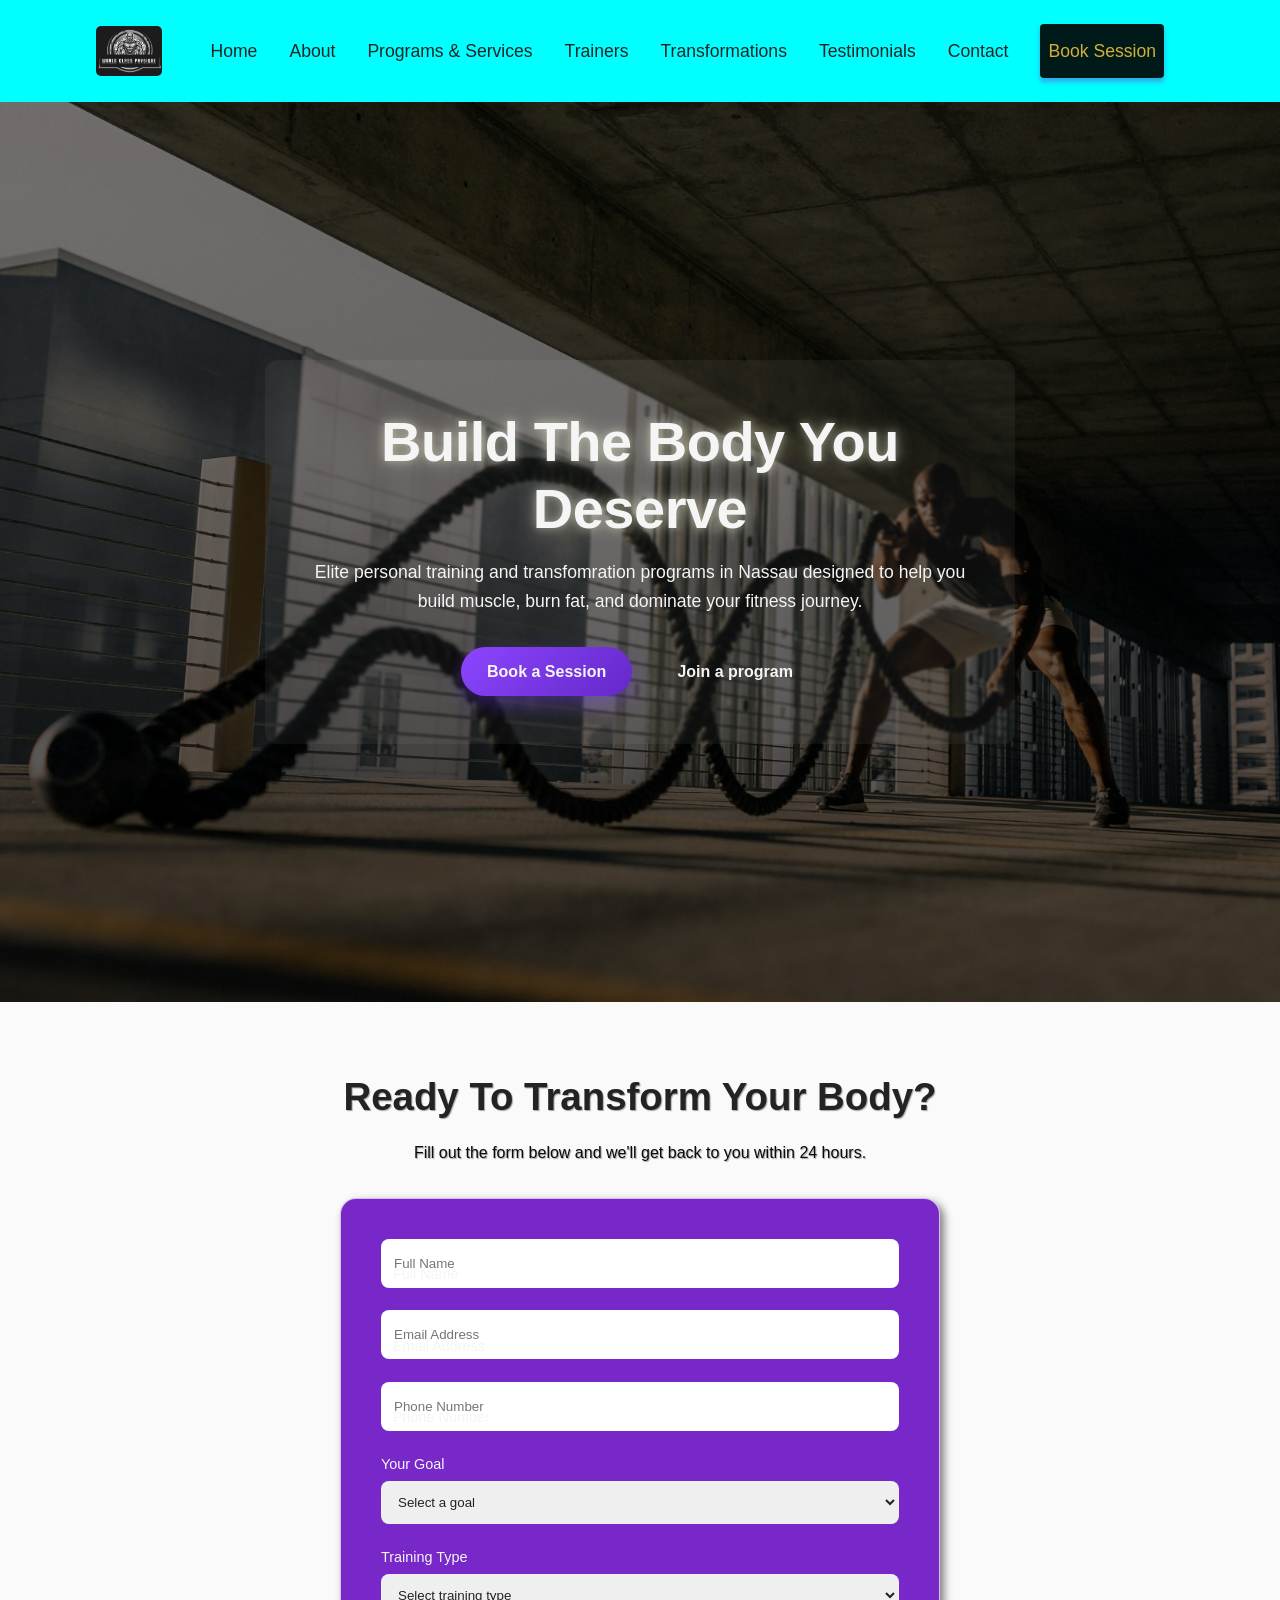
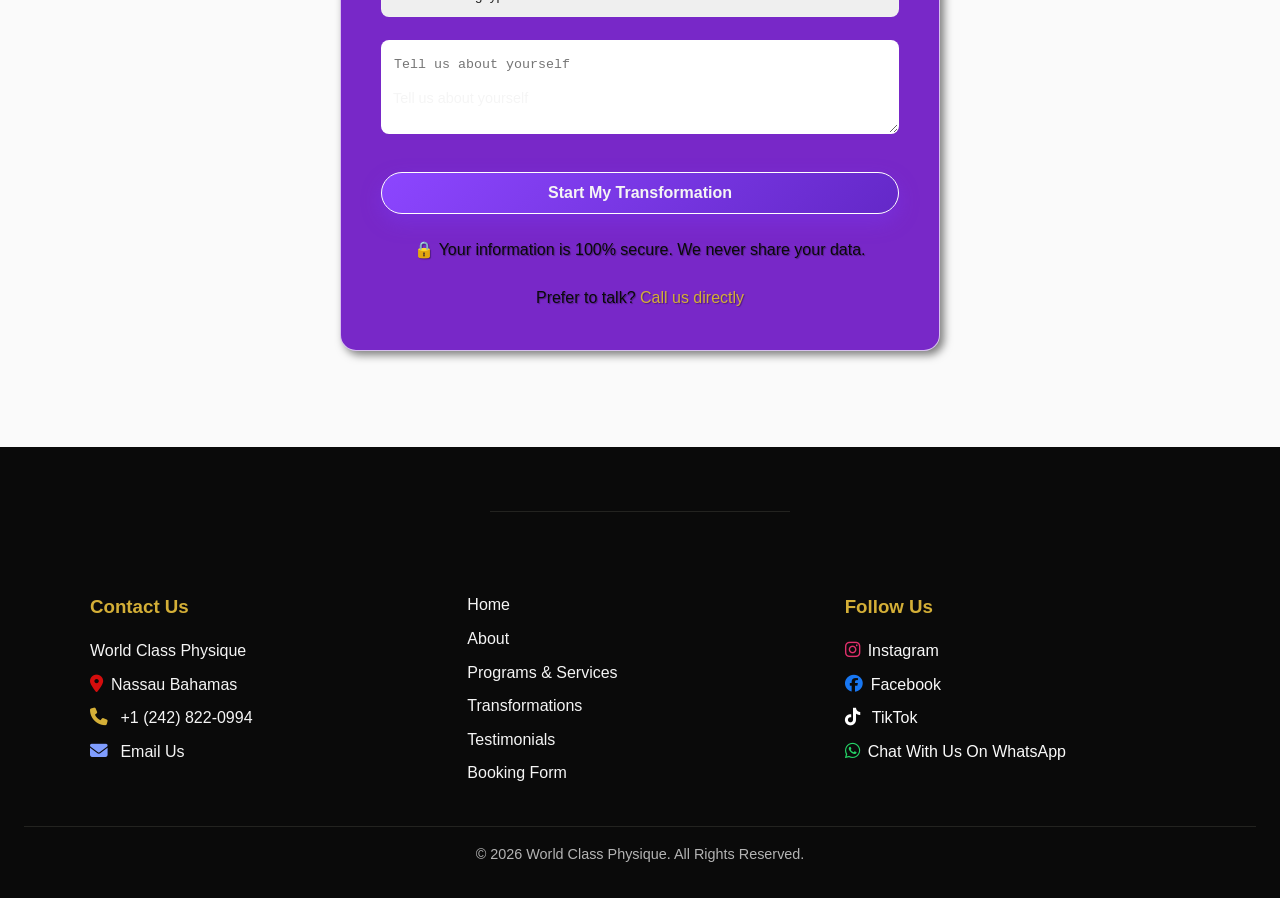
<file: html/contact.html>
<!DOCTYPE html>
<html lang="en">
<head>
  <meta charset="UTF-8" />
  <meta name="description"
    content="Elite personal training and corporate wellness programs in Nassau Bahamas. Build muscle, lose fat, and transform your physique." />
  <meta name="viewport" content="width=device-width, initial-scale=1.0" />
  <title>World Class Physique | Personal Training Nassau</title>
  <link rel="stylesheet" type="text/css" href="../css/style.css"/>
  <link rel="stylesheet" type="text/css" href="../css/contact.css" />
  <link rel="stylesheet" type="text/css" href="../css/root.css" />
  <link rel="icon" type="image/png" sizes="favicon-16x16" href="../images/favicon-16x16.png"/>
    <link rel="stylesheet" type="text/css" href="../css/icon.css"/>
  <link rel="stylesheet" href="https://cdnjs.cloudflare.com/ajax/libs/font-awesome/6.5.0/css/all.min.css">
</head>

<body>
  <header class="header">

    <!-- nav warpper -->

    <div class="nav-wrapper">
      <!-- nav bar -->
      <nav class="navbar">

        <!-- logo -->

        <div class="logo">
          <a href="../index.html">
           <img src="../images/Franks-Logo.png" alt="World Class Physique logo"/> 
          </a> 
        </div>

        <div class="mobile-title">
          <p>World Class Physique</p>
        </div>

        <!-- mobile toggle menu -->
        <button class="menu-toggle" aria-label="Toggle Menu">

          <!-- creates lines for our mobile menu -->

          <span></span>
          <span></span>
          <span></span>
        </button>

        <ul class="nav-links">

          <!-- nav menu -->

          <li><a href="../index.html#home">Home</a></li>
          <li><a href="../index.html#about">About</a></li>
          <li><a href="../index.html#programs-services">Programs & Services</a></li>
          <li><a href="../html/meet-your-trainer.html#trainers">Trainers</a></li>
          <li><a href="../index.html#transformations">Transformations</a></li>
          <li><a href="../index.html#testimonials">Testimonials</a></li>
          <li><a href="../index.html#contact">Contact</a></li>

          <li>
            <a class="cta-btn" href="#booking">Book Session</a>
          </li>
        </ul>
      </nav>
      <div class="nav-overlay"></div>
    </div>
  </header>
  <main>
    <section id="home" class="hero">

      <!-- hero image -->
      <div class="hero-overlay"></div>

      <!-- hero content -->
      <div class="hero-content">

        <h1>Build The Body You Deserve</h1>

        <p>Elite personal training and transfomration programs in Nassau designed to help you build muscle, burn fat,
          and dominate your fitness journey.</p>

        <!-- CTA Buttons -->

        <div class="hero-buttons">

          <a href="#booking" class="btn btn-primary">Book a Session</a>

          <a href="../index.html#programs-services" class="btn btn-secondary">Join a program</a>
        </div>
      </div>
    </section>

    <section id="booking" class="book-now">

      <div class="book-now-container">

        <h2>Ready To Transform Your Body?</h2>

        <p>
          Fill out the form below and we'll get back to you within 24 hours.
        </p>

        <form class="booking-form" action="https://formspree.io/f/xlgarzzg" method="POST">

  <input type="hidden" name="_subject" value="New Booking - World Class Physique">
  <!--<input type="hidden" name="_redirect" value="/thank-you.html"> -->

  <div class="form-group floating">
    <input type="text" id="name" name="name" required autocomplete="name" placeholder="Full Name"/>
    <label for="name">Full Name</label>
  </div>

  <div class="form-group floating">
    <input type="email" id="email" name="email" required autocomplete="email" placeholder="Email Address"/>
    <label for="email">Email Address</label>
  </div>

  <div class="form-group floating">
    <input type="tel" id="phone" name="phone" autocomplete="tel" placeholder="Phone Number"/>
    <label for="phone">Phone Number</label>
  </div>

  <div class="form-group">
    <label for="goal">Your Goal</label>
    <select id="goal" name="goal">
      <option value="">Select a goal</option>
      <option value="fat-loss">Fat Loss</option>
      <option value="muscle-gain">Muscle Gain</option>
      <option value="strength">Strength Training</option>
      <option value="general">General Fitness</option>
    </select>
  </div>

  <div class="form-group">
    <label for="training">Training Type</label>
    <select id="training" name="training">
      <option value="">Select training type</option>
      <option value="1on1">1-on-1 Personal Training</option>
      <option value="group">Group Training</option>
      <option value="online">Online Coaching</option>
    </select>
  </div>

  <div class="form-group floating">
    <textarea id="message" name="message" rows="4" placeholder="Tell us about yourself"></textarea>
    <label for="message">Tell us about yourself</label>
  </div>

  <button type="submit" class="btn btn-primary">
    Start My Transformation
  </button>

  <p class="form-trust">
    🔒 Your information is 100% secure. We never share your data.
  </p>

  <p class="alt-contact">
    Prefer to talk? <a href="tel:12428220994">Call us directly</a>
  </p>
</form>
      </div>
    </section>
  </main>

  <footer class="footer">

    <div class="footer-top"></div>

    <div class="footer-container">

      <!-- contact Info -->

      <div class="footer-column">

        <h3>Contact Us</h3>

        <p>World Class Physique</p>

        <p class="nassau"><i class="fa-solid fa-location-dot"></i>Nassau Bahamas</p>

         <p>
          <a href="tel:12428220994">
            <i class="fa-solid fa-phone"></i> +1 (242) 822-0994
          </a>
        </p>

        <p>
          <a href="mailto:classicphysique.frank.rowena@gmail.com?subject=Personal%20Training%20Inquiry&body=Hi%20Frank,%0A%0AI'm%20interested%20in%20starting%20a%20training%20program.%20Can%20you%20share%20details%20on%20pricing%20and%20availability?%0A%0AThanks!">
          <i class="fa-solid fa-envelope"></i>
            Email Us
          </a>
        </p>
      </div>
      <!-- quick links -->

      <div class="footer-column">

        <ul class="footer-links">
          <li><a href="../index.html#home">Home</a></li>
          <li><a href="../index.html#about">About</a></li>
          <li><a href="../index.html#programs-services">Programs & Services</a></li>
          <li><a href="../index.html#transformations">Transformations</a></li>
          <li><a href="../index.html#testimonials">Testimonials</a></li>
          <li><a href="#booking">Booking Form</a></li>
        </ul>
      </div>

      <!-- social media -->

      <div class="footer-column">

        <h3>Follow Us</h3>

       <ul class="social-links">
          <li class="insta">
            <a href="https://www.instagram.com/worldclassphysique_/" target="_blank">
            <i class="fa-brands fa-instagram"></i>Instagram
            </a>
          </li>

          <li class="fbook">
              <a href="https://www.facebook.com/share/1AwHvYga9V/?mibextid=wwXIfr" target="_blank">
                <i class="fa-brands fa-facebook"></i>Facebook
              </a>
          </li>

          <li class="tik">
            <a href="https://www.tiktok.com/@worldclass380" target="_blank">
              <i class="fa-brands fa-tiktok"></i>
            TikTok</a>
          </li>

          <li class="whatsapp">
            <a href="https://wa.me/12428220994" target="_blank">
              <i class="fa-brands fa-whatsapp"></i>Chat With Us On WhatsApp
            </a>
          </li>
        </ul>
      </div>
    </div>

    <!-- Footer bottom -->

    <div class="footer-bottom">
      <p>© 2026 World Class Physique. All Rights Reserved.</p>
    </div>
  </footer>
  <script src="../js/script.js"></script>
  <script src="../js/form.js"></script>
</body>
</html>
</file>
<file: css/style.css>
* {
  box-sizing: border-box;
  margin: 0px;
  padding: 0px;
}

html {
  scroll-behavior: smooth;
}


/* base styling */

body {
  font-family: 'Roboto', sans-serif;
  line-height: 1.6;
  color: var(--text-primary);
  background-color: var(--bg-light);
  /* height: 100vh; */
}

/* body.menu-open { */


/* images */

img {
  max-width: 100%;
  display: block;
}

/* links */

a {
  text-decoration: none;
  color: inherit;
}

/* lists */

ul {
  list-style: none;
}

/* section spacing*/

section {
  padding: 4rem 1.5rem;
}

.section-header {
  text-align: center;
  max-width: 700px;
  margin: 0 auto 3rem auto;
}

.section-header h2 {
  font-size: 2rem;
  margin-bottom: 1rem;
}

.section-header p {
  font-size: 1rem;
  color: rgb(90, 90, 90);
}

/* buttons */

.btn {
  display: inline-block;
  padding: 12px 26px;
  border-radius: 50px;
  font-weight: 600;
  font-size: 1rem;
  transition: all 0.3s ease;
  cursor: pointer;
}

/* primary button */

.btn-primary {
  background: linear-gradient(
    135deg,
    rgb(140, 70, 255),
    rgb(100, 40, 200)
  );
  color: whitesmoke;
  box-shadow: 0 8px 20px rgba(120, 60, 255, 0.35)
}

.btn-primary:hover {
  transform: translateY(-3px);
  box-shadow: 1px 1px 1px 1px rgba(255, 255, 225, 0.50);
}

.btn-primary:active {
  transform: translateY(0)
}

/* btn secondary */
.btn-secondary {
  color: whitesmoke;
  background: transparent;
}

.btn-secondary:hover {
  background: rgba(255, 255, 255, 0.12);
  color: rgba(255, 255, 225, 0.75);
  transform: translateY(-3px);
  border: 2px solid var(--purple);
  box-shadow: 1px 1px 1px 1px rgba(120, 60, 225, 0.40);
}

/* trainer btn */

.trainer-bio .trainers-btn {
  display: block;
  width: fit-content;
  margin: 1.2rem auto 0 auto;
}

/* for the containers */

.container {
  max-width: 1100px;
  margin: 0 auto;
  padding: 0 1.5rem;
}

/* navbar */

.header {
  width: 100%;
  background-color: whitesmoke;
  position: sticky;
  top: 0;
  z-index: 1000;
  transition: box-shadow 0.3s ease;
  /* background-color: var(--purple); */
  /* border-bottom: 1px solid var(--accent-color) */
  background-color: rgb(0, 255, 255);
}

.header.scrolled {
  box-shadow: 0 8px 20px rgba(0, 0, 0, 0.15);
}

.nav-wrapper {
  max-width: 1100px;
  margin: 0 auto;
  padding: 1rem;
}

.navbar {
  display: flex;
  justify-content: space-between;
  align-items: center;
}

/* logo */

.logo img {
  height: 40px;
  border-radius: 5px;
}

/* hamburger menu */

.menu-toggle {
  position: relative;
  z-index: 1002;
  background: none;
  border: none;
  cursor: pointer;
  display: flex;
  flex-direction: column;
  gap: 5px;
}

.menu-toggle span {
  display: block;
  width: 25px;
  height: 3px;
  background-color: var(--charcoal);
}

/* nav links */

.nav-links {
  display: flex;
  flex-direction: column;
  gap: 1.5rem;
  position: absolute; 
  top: 0;
  left: -100%;
  width: 260px;
  height: 100vh;
  padding: 5rem 2rem;
  transition: left 0.3s ease;
  z-index: 1001;
  /* background-color: var(--purple); */
  background-color: rgb(0, 255, 255);
  font-size: 1.1rem;
}

/* nav-links mobile js */

.nav-links.active {
  left: 0;
}

/* nav links hover */

.nav-links a {
  font-weight: 600;
  transition: color 0.3s ease;
  transition: all 0.2s ease;
  display: inline-block;
}

.nav-links a:hover {
  color: var(--black);
  transform: translateY(-2px);
}

.nav-links a:active {
  transform: translateX(-1px);
}

/* nav overlay */

.nav-overlay {
  position: fixed;
  top:0;
  left: 0;
  width: 100%;
  height: 100vh;
  background-color: rgba(0, 0, 0, 0.5);
  opacity: 0;
  visibility: hidden;
  transition: opacity 0.3s ease;
  z-index: 1000;
}

/* show overlay */

.nav-overlay.active {
  opacity: 1;
  visibility: visible;
}


/* hero section */

.hero {
  position: relative;
  min-height: 100vh;
  background-image: url('../images/karsten-winegeart-0Wra5YYVQJE-unsplash.webp');
  background-size: cover;
  background-repeat: no-repeat;
  background-position: center;
  display: flex;
  align-items: center;
  justify-content: center;
  text-align: center;
  color: whitesmoke;
}

/* hero overlay */
.hero-overlay {
  position: absolute;
  top: 0;
  left: 0;
  width: 100%;
  height: 100%;
  background: linear-gradient(
    rgba(0, 0, 0, 0.5),
    rgba(0, 0, 0, 0.7)
  );
  z-index: 1;
}

/* hero content */

.hero-content {
  position: relative;
  max-width: 700px;
  padding: 3rem;
  z-index: 2;
  background: rgba(255, 255, 255, 0.05);
  backdrop-filter: blur(1px);
  border-radius: 12px;
  
}

.hero h1 {
  font-size: 2.6rem;
  margin-bottom: 1rem;
  line-height: 1.2;
  letter-spacing: -0.5px;
  text-shadow: 
  0px 0px 8px rgba(255, 255, 225, 0.40),
  0px 0px 18px rgba(255, 255, 225, 0.30),
  0px 0px 30px rgba(255, 255, 225, 0.2);
  animation: textGlow 2.5s ease-in-out infinite alternate;
}

.mobile-title p {
  font-weight: 600;
  font-size: 1.5rem;
  color: var(--black);
  font-style: italic;
  display: block;
  text-shadow: 0px 0px 8px rgba(255, 255, 255, 0.4),
  1px 1px 18px rgba(255, 255, 255, 0.3),
  1px 1px 30px rgba(255, 255, 255, 0.2);
  animation: textGlows 2.5s ease-in-out infinite alternate;
}

@keyframes textGlow {
  from {
    text-shadow: 
    0px 0px 6px rgba(255, 255, 225, 0.35),
    0 0 12px rgba(255, 255, 225, 0.25);
  }

  to {
    text-shadow: 
    0 0 10px rgba(255, 255, 225, 0.45),
    0 0 20px rgba(255, 255, 225, 0.35);
  }
}

@keyframes textGlows {
  from {
    text-shadow: 
      0 0 5px rgba(16, 17, 16, 0.3),
      0 0 10px rgba(11, 11, 11, 0.2);
  }
  to {
    text-shadow: 
      0 0 10px rgba(11, 12, 12, 0.6),
      0 0 25px rgba(20, 21, 20, 0.4);
  }
}

.hero p {
  font-size: 1.1rem;
  margin-bottom: 2rem;
}

/* hero buttons */

.hero-buttons {
  display: flex;
  flex-direction: column;
  align-items: center;
  justify-content: center;
  gap: 1.2rem;
}

/* about */

.about {
  background: var(--bg-light);
  padding: 5rem 1.5rem;
}

.section-header {
  text-align: center;
  max-width: 700px;
  margin: 0 auto 3.5rem auto;
}

.section-header h2 {
  font-size: 2.2rem;
  margin-bottom: 1rem;
  color: var(--charcoal);
  position: relative;
}

.section-header h2::after {
  content: "";
  display: block;
  width: 90px;
  height: 3px;
  background: var(--accent-color);
  margin: 0.6rem auto 0;
  border-radius: 2px;
}

.section-header p {
  margin-bottom: 1rem;
  color: var(--text-primary);
  line-height: 1.6;
}


/* trainer grid */

.trainer-grid {
  display: grid;
  grid-template-columns: 1fr;
  align-items: center;
  justify-content: center;
  gap: 2rem;
  max-width: 1100px;
  margin: auto;
}

/* trainer cards */

.trainer-card {
  background: var(--bg-light);
  padding: 2rem;
  border-radius: 12px;
  box-shadow: 0 10px 30px rgba(0, 0, 0, 0.08);
  text-align: center;
  transition: transform 0.3s ease, box-shadow 0.3s ease;
  border: 1px solid rgba(68, 68, 68, 0.2);
}

.trainer-card img {
  /* text-align: center; */
  margin: 0 auto;
}

/* trainer hover */

.trainer-card:hover {
  transform: translateY(-2px);
  box-shadow: 0 1px 1px var(--accent-color);
  border: 1px solid var(--accent-color);
}

.trainer-image {
  margin-bottom: 1.2rem;
}

.trainer-image img {
  width: 190px;
  height: 220px;
  object-fit: cover;
  margin-bottom: 1rem;
  border-radius: 5px; 
  border: 2px solid var(--accent-color);
}

/* trainer name */

.trainer-card h3 {
  font-size: 1.3rem;
  color: var(--charcoal);
  margin-bottom: 0.25rem;
  text-shadow: 0px 1px 1px rgba(0, 0, 0, 0.7);
}

/* trainer role */

.trainer-role {
  color: var(--purple);
  font-weight: 600;
  margin-bottom: 0.75rem;
  text-shadow: 
  0px 0px 2px rgba(120, 40, 200, 0.60),
  0px 0px 4px rgba(120, 40, 200, 0.30);
  transition: text-shadow 0.3s ease;
}

.trainer-card:hover .trainer-role{

text-shadow:
0 0 6px rgba(120,40,200,0.6),
0 0 16px rgba(120,40,200,0.4);

}

.trainer-card p {
  line-height: 1.6;
  font-size: 1rem;
}

/* trainer see more */

.see-more {
  background-color: var(--purple);
  padding: 12px 14px;
  border-radius: 6px;
  color: var(--text-light);
}
/* programs */

.programs {
  background: var(--bg-light);
  padding: 5rem 1.5rem;
}

/* service grid */

.services-grid {
  display: grid;
  grid-template-columns: 1fr;
  gap: 2rem;
  max-width: 1100px;
  margin: auto;
}

/* grid service design */

.service-card {
  background: var(--bg-light);
  border-radius: 10px;
  overflow: hidden;
  box-shadow: 0 10px 25px rgba(0, 0, 0, 0.08);
  transition: transform 0.3s ease, box-shadow 0.3s ease;
  text-align: center;
  padding-bottom: 1.5rem;
}

/* card hover */

.service-card:hover {
  transform: translateY(-4px);
  box-shadow: 0 20px 40px rgba(0, 0, 0, 0.15)
}

/* service image */

.service-image img {
  width: 100%;
  height: 220px;
  object-fit: cover;
  display: block;
  border-bottom: 2px solid var(--purple);
}

/* service titles */

.service-card h3 {
  color: var(--charcoal);
  margin-top: 1.2rem;
  font-size: 1.3rem;
}

/* service text */

.service-card p {
  padding: 0 1.2rem;
  margin-top: 0.5rem;
  color: var(--text-primary);
  font-size: 1rem;
}

/* service before accent */

.service-card::before {
  content: "";
  display: block;
  height: 4px;
  background: linear-gradient(90deg,
  var(--purple),
  var(--accent-color)
  );
}


/* why us */

.why-us {
  padding: 3rem 1.5rem;
  background: #0f0f0f;
  color:#fff;
  text-align: center;
}

.why-us h2 {
  font-size: 1.8rem;
  margin-bottom: 0.8rem;
  font-weight: 700;
}

.why-us p {
  max-width: 90%;
  margin: 0 auto 2rem auto;
  opacity: 0.8;
  line-height: 1.6;
  font-size: 1rem;
}

.why-us .section-header h2  {
  color: var(--bg-light) !important;
}

/* why us grid */

.why-grid {
  display: grid;
  grid-template-columns: 1fr;
  gap: 1.2rem;
}

/* card text */

.why-grid h3 {
  font-size: 1.1rem;
  margin-bottom: 0.5rem;
  color: var(--accent-color);
}

.why-grid p {
  font-size: 0.9rem;
  opacity: 0.85;
  line-height: 1.5;
}

/* why grid styles */

.why-grid-style {
  border: 1px solid var(--black);
  border-radius: 8px;
}

.transformations {
  background-color: var(--bg-light);
  padding: 5rem 1.5rem;
}

/* transformation grid */

.transformations-grid {
  display: grid;
  grid-template-columns: 1fr;
  gap: 1rem;
  max-width: 1100px;
  margin: auto;
}

/* cards */

.transformation-card {
  position: relative;
  overflow: hidden;
  border-radius: 10px;
}

/* tansformation images */

.transformation-card img {
  width: 100%;
  height: 320px;
  display: block;
  transition: transform 0.4s ease;
}

/* image zoom on hover */

.transformation-card:hover img {
  transform: scale(1.05);
}

/* caption overlay */

.transformation-card figcaption {
  position: absolute;
  bottom: 0;
  left: 0;
  width: 100%;
  background: rgba(0, 0, 0, 0.65);
  text-shadow: 0 0 6px rgba(120, 40, 200, 0.50);
  color: var(--bg-light);
  text-align: center;
  font-weight: 600;
}

/* testimonials */

.testimonials {
  background: var(--bg-light);
  padding: 5rem 1.5rem;
}

/* testimonials grid */

.testimonials-grid {
  display: grid;
  grid-template-columns: 1fr;
  gap: 1.5rem;
  max-width: 1100px;
  margin: auto;
}

/* testimonial-card */

.testimonial-card {
  background: var(--bg-light);
  padding: 2rem;
  border: 1px solid rgba(68, 68, 68, 0.2); border-radius: 10px;
  box-shadow: 0 10px 25px rgba(0, 0, 0, 0.08);
  position: relative;
  transition: transform 0.3s ease, box-shadow 0.3s ease;
}

/* testimonials hover lift */

.testimonial-card:hover {
  transform: translateY(-6px);
  box-shadow: 0px 2px 2px 2px rgba(120, 60, 225, 0.40);
}

/* quote styling  */

.testimonial-text {
  font-style: italic;
  line-height: 1.6;
  color: var(--text-primary);
  margin-bottom: 1rem;
}

/* client names */

.testimonial-name {
  font-weight: 600;
  color: var(--purple);
}

.testimonials-card::before {
  content: "";
  position: absolute;
  top: 10px;
  left: 15px;
  font-size: 3rem;
  color: var(--accent-color);
  opacity: 0.3;
}

/* booking section */

.booking {
  background: linear-gradient(
    180deg,
    var(--charcoal),
    var(--black)
  );
  color: var(--text-light);
  padding: 5rem 1.5rem;
  text-align: center;
  cursor: pointer;
}

/* booking container */

.booking-container {
  max-width: 750px;
  margin: auto;
}

/* booking h2 */

.booking h2 {
  font-size: 2.2rem;
  margin-bottom: 1rem;
  letter-spacing: 0.5px;
}

/* booking h2 after */

.booking h2::after {
  content: "";
  display: block;
  width: 70px;
  height: 3px;
  background: var(--accent-color);
  margin: 0.75rem auto 0;
}

/* booking papagraph */

.booking p {
  line-height: 1.6;
  color: var(--text-light);
  margin-bottom: 2rem;
}

/* booking layout */

.booking-buttons {
  display: flex;
  flex-direction: column;
  gap: 2rem;
  align-items: center;
}

/* cta btns */

.cta-btn {
  background-color: rgba(0, 0, 0, 0.9);
  color: var(--accent-color);
  font-weight: 600;
  transition: all 0.3s ease;
  box-shadow:  2px 2px rgb(2, 252, 252);
  padding: 8px 8px;
  border-radius: 4px;
}

/* cta hover effect */

.cta-btn:hover {
  transform: translateY(-3px);
  box-shadow: 
  0 8px 8px rgba(2, 252, 252, 0.50),
  0 0 8px rgba(2, 252, 252, 0.4);
  color: var(--accent-color)!important;
}

/* seconday btn */

.secondary-btn {
  border: 2px solid var(--accent-color);
  color: var(--accent-color);
  padding: 14px 30px;
  border-radius: 6px;
  font-weight: 600;
  transition: all 0.3s ease;
}

/* seconday btn hover */

.secondary-btn:hover {
  background: var(--accent-color);
  color: var(--black);
  transform: translateY(-3px);
}

/* footer */

.footer {
  background: var(--black);
  color: var(--text-light);
  padding: 4rem 1.5rem 2rem;
}


/* footer container */

.footer-container {
  max-width: 1100px;
  margin: auto;
  display: grid;
  grid-template-columns: 1fr;
  gap: 2rem;
}

/* footer column */

.footer-column h3 {
  margin-bottom: 1rem;
  color: var(--accent-color);
}

/* footer text */

.footer-column p {
  margin-bottom: 0.5rem;
  color: var(--text-light);
}

.footer-links {
  list-style: none;
  padding: 0px;
}

/* footer link styling */

.footer-links li {
  margin-bottom: 0.5rem;
}

.footer-links a {
  color: var(--bg-light);
  text-decoration: none;
  transition: color 0.25s ease;
}

/* footer hover */

.footer-links a:hover {
  color: var(--accent-color);
}

/* social links */

.social-links {
  list-style: none;
  padding: 0px;
}

.social-links li {
  margin-bottom: 0.5rem;
}

.social-links a {
  color: var(--bg-light);
  text-decoration: none;
  transition: color 0.25s ease;
}


/* footer bottom */

.footer-bottom {
  border-top: 1px solid rgba(255, 255, 225, 0.1);
  margin-top: 2rem;
  padding-top: 1rem;
  text-align: center;
  font-size: 0.9rem;
  color: rgb(180, 180, 180);
}

.footer-top {
  padding: 1rem;
  border-left: 12px;
  max-width: 300px;
  height: 12px;
  margin: 0 auto 3rem;
  text-align: center;
  border-top: 1px solid rgba(255, 255, 225, 0.1);
  margin-bottom: 3rem;
  color: rgb(180, 180, 180);
}

/* trainers section */

.trainers-section {
  padding: 4rem 1.5rem;
  background-color: var(--bg-light);
}

/* trainer card container */

.trainer-card-container {
  display: flex;
  flex-direction: column;
  margin-bottom: 4rem;
  align-items: stretch;
  gap: 2rem;
}

/* trainer bio */

.trainer-bio {
  background-color: var(--bg-light);
  padding: 2rem;
  border-radius: 14px;
  border: 1px solid rgba(68, 68, 68, 0.2); 
  box-shadow: 0 10px 30px rgba(0, 0, 0, 0.25);
  transition: transform 0.3s ease, box-shadow 0.3s ease, border 0.3s ease;
}


.trainer-bio:hover {
  border: 1px solid var(--accent-color);
  box-shadow: 1px 1px 1px var(--accent-color);
  transform: translateY(-4px);
}

.trainer-header {
  display: flex;
  flex-direction: column;
  align-items: center;
  text-align: center;
  gap: 1rem;
  margin-bottom: 1.5rem;
}

.trainer-info h3 {
  margin: 0;
  font-size: 1.4rem;
  color: var(--charcoal);
}

.trainer-info {
  text-align: center;
}

.trainer-info h4 {
  margin-top: 0.2rem;
  font-size: 0.95rem;
  font-weight: 600;
  color: var(--purple);
  text-shadow:0px 0px 2px rgba(120, 40, 200, 0.60),
  0px 0px 4px rgba(120, 40, 200, 0.30);
  transition: text-shadow 0.3s ease;
}

.trainer-info h4:hover {
text-shadow:
0 0 6px rgba(120,40,200,0.6),
0 0 16px rgba(120,40,200,0.4);

}

.trainer-bio p {
  max-height: 320px;
  overflow-y: auto;
  line-height: 1.7;
  padding-right: 0.5rem;
}

/* trainer profile image */

.trainer-profile-image img {
  width: 190px;
  height: 220px;
  object-fit: cover;
  margin-bottom: 1rem;
  border-radius: 5px; 
  border: 2px solid var(--accent-color);
}

/* video section */

.trainer-video video {
  display: block;
  margin-top: 3rem;
  width: 100%;
  max-height: 420px;
  object-fit: cover;
  border-radius: 14px;
  box-shadow: 2px 10px 25px rgba(0, 0, 0, 0.40);
  object-fit: cover;
}

.trainer-video, .trainer-bio {
  flex: 1;
}



/* Iphone mini, regular phones, ipads, and desktop */
/* tablets */

/* tablet */

@media (min-width:768px) {

.menu-toggle {
  display: none;
}  

.company-name {
  display: none;
}

.nav-wrapper {
  max-width: 1100px;
  margin-left: 5rem;
}

.mobile-title p {
  display: none;
}

.nav-links {
  position: sticky;
  display: flex;
  flex-direction: row;
  align-items: center;
  gap: 2rem;
  height: auto;
  width: auto;
  margin-left: auto;
  padding: 0;
}
.nav-links a {
  font-weight: 500;
  transition: color 0.3s ease;
  transition: all 0.2s ease;
  display: inline-block;
}

.navbar {
  display: flex;
  flex-direction: row;
  align-items: center;
}


  .why-us {
    padding: 5rem 2rem;
  }

  .why-us h2 {
    font-size: 2.4rem;
  }

  .why-grid {
    grid-template-columns: repeat(3, 1fr);
    gap: 2rem;
    max-width: 1100px;
    margin: 0 auto;
  }

  .why-grid div {
    padding: 2rem;
  }

  .why-grid div:hover {
    transform: translateY(-5px);
    background: #222;
  }

.services-grid {
  grid-template-columns: repeat(2,1fr);
}

.transformations-grid {
  grid-template-columns: repeat(2,1fr);
}

.testimonials-grid {
  grid-template-columns: repeat(2,1fr);
}

.trainer-grid {
  grid-template-columns: repeat(2,1fr);
}

.hero-buttons {
  flex-direction: row;
}

.booking-buttons {
  flex-direction: row;
  justify-content: center;
}

.footer-container {
  grid-template-columns: repeat(3,1fr);
}

.hero-content {
  max-width:750px;
  padding: 4rem 0;
}

.logo {
  margin-right: 1rem;
}

.trainer-card-container {
  display: flex;
  flex-direction: row;
  align-items: stretch;
  gap: 2rem;
}

.trainer-bio {
  width: 50%;
  flex: 1;
}

.trainer-video {
  width: 100%;
  height: 100%;
  object-fit: cover;
  min-height: 0;
}

.trainers-section {
  padding: 5rem 2.5rem;
}

.trainer-header {
  display: flex;
  flex-direction: column;
  align-items: center;
  justify-content: center;
}

}

/* small phones */

@media (max-width:380px) {

.hero h1 {
font-size:2.1rem;
}

.hero-content {
padding:2rem;
}

.btn {
padding:10px 20px;
font-size:0.9rem;
}

img {
height:auto;
}

.trainers-section {
  padding: 3rem 1rem;
}

.trainer-bio p {
  max-height: none;
}

.trainer-profile-image img {
  height: 125px;
  width: 124px;
}

.trainer-header {
  display: flex;
  flex-direction: column;
  align-items: center;
}


.trainer-profile-image img {
  margin-bottom: 0;
}

}

/* desktop */

@media (min-width:1024px) {

  .company-name {
    display: none;
  }

  .mobile-title p {
  display: none;
}

  .header {
    padding: 0.5rem 0;
  }

  .logo img {
    height: 50px;
  }

.services-grid {
grid-template-columns: repeat(4,1fr);
}

.transformations-grid {
grid-template-columns: repeat(4,1fr);
}

.testimonials-grid {
grid-template-columns: repeat(3,1fr);
}

.hero h1 {
font-size:3.5rem;
}

.trainer-card-container {
  flex-direction: row;
  align-items: flex-start;
  gap: 3rem;
  max-width: 1200px;
  margin: 0 auto 4rem auto;
}

.trainer-bio p {
  max-height: 420px;
}

.trainer-header {
  display: flex;
  flex-direction: column;
  align-items: center;
  text-align: left;
  gap: 1.5rem;
}

.trainer-info {
  text-align: left;
}

.trainer-image img {
  margin-bottom: 0;
   width: 190px;
  height: 220px;
  object-fit: cover;
  margin-bottom: 1rem;
  border-radius: 5px; 
  border: 2px solid var(--accent-color);
}

.trainer-video {
  flex: 1;
  max-width: 600px;
}

.trainer-video video {
  min-height: 340px;
}

}
</file>
<file: css/contact.css>
* {
  box-sizing: border-box;
  margin: 0px;
  padding: 0px;
}

html {
  scroll-behavior: smooth;
}


/* base styling */

body {
  font-family: 'Roboto', sans-serif;
  line-height: 1.6;
  color: var(--text-primary);
  background-color: var(--bg-light);
  /* height: 100vh; */
}

/* body.menu-open { */


/* images */

img {
  max-width: 100%;
  display: block;
}

/* links */

a {
  text-decoration: none;
  color: inherit;
}

/* lists */

ul {
  list-style: none;
}

/* section spacing*/

section {
  padding: 4rem 1.5rem;
}

.section-header {
  text-align: center;
  max-width: 700px;
  margin: 0 auto 3rem auto;
}

.section-header h2 {
  font-size: 2rem;
  margin-bottom: 1rem;
}

.section-header p {
  font-size: 1rem;
  color: rgb(90, 90, 90);
}

/* buttons */

.btn {
  display: inline-block;
  padding: 12px 26px;
  border-radius: 50px;
  font-weight: 600;
  font-size: 1rem;
  transition: all 0.3s ease;
  cursor: pointer;
  
}

/* primary button */

.btn-primary {
  background: linear-gradient(
    135deg,
    rgb(140, 70, 255),
    rgb(100, 40, 200)
  );
  color: whitesmoke;
  box-shadow: 0 8px 20px rgba(120, 60, 255, 0.35)
}

.btn-primary:hover {
  transform: translateY(-3px);
  box-shadow: 1px 1px 1px 1px rgba(255, 255, 225, 0.50);
}

.btn-primary:active {
  transform: translateY(0)
}

/* btn secondary */
.btn-secondary {
  color: whitesmoke;
  background: transparent;
}

.btn-secondary:hover {
  background: rgba(255, 255, 255, 0.12);
  color: rgba(255, 255, 225, 0.75);
  transform: translateY(-3px);
  border: 2px solid var(--purple);
  box-shadow: 1px 1px 1px 1px rgba(120, 60, 225, 0.40);
}

/* for the containers */

.container {
  max-width: 1100px;
  margin: 0 auto;
  padding: 0 1.5rem;
}

/* navbar */

.header {
  width: 100%;
  background-color: rgb(0, 255, 255);
  position: sticky;
  top: 0;
  z-index: 1000;
  transition: box-shadow 0.3s ease;
  /* border-bottom: 1px solid var(--accent-color) */
}

.header.scrolled {
  box-shadow: 0 8px 20px rgba(0, 0, 0, 0.15);
}

.nav-wrapper {
  max-width: 1100px;
  margin: 0 auto;
  padding: 1rem;
}

.navbar {
  display: flex;
  justify-content: space-between;
  align-items: center;
}

/* logo */

.logo img {
  height: 40px;
  border-radius: 5px;
}

/* hamburger menu */

.menu-toggle {
  position: relative;
  z-index: 1002;
  background: none;
  border: none;
  cursor: pointer;
  display: flex;
  flex-direction: column;
  gap: 5px;
}

.menu-toggle span {
  display: block;
  width: 25px;
  height: 3px;
  background-color: var(--charcoal);
}

/* nav links */

.nav-links {
  display: flex;
  flex-direction: column;
  gap: 1.5rem;
  position: absolute; 
  top: 0;
  left: -100%;
  width: 260px;
  height: 100vh;
  background-color: rgb(0, 255, 255);
  padding: 5rem 2rem;
  transition: left 0.3s ease;
  z-index: 1001;
}

/* nav-links mobile js */

.nav-links.active {
  left: 0;
}

/* nav links hover */

.nav-links a {
  font-weight: 500;
  transition: color 0.3s ease;
}

.nav-links a:hover {
  color: var(--purple);
}

/* nav overlay */

.nav-overlay {
  position: fixed;
  top:0;
  left: 0;
  width: 100%;
  height: 100vh;
  background-color: rgba(0, 0, 0, 0.5);
  opacity: 0;
  visibility: hidden;
  transition: opacity 0.3s ease;
  z-index: 1000;
}

/* show overlay */

.nav-overlay.active {
  opacity: 1;
  visibility: visible;
}


/* hero section */

.hero {
  position: relative;
  min-height: 100vh;
  background-image: url('../images/karsten-winegeart-0Wra5YYVQJE-unsplash.webp');
  background-size: cover;
  background-repeat: no-repeat;
  background-position: center;
  display: flex;
  align-items: center;
  justify-content: center;
  text-align: center;
  color: whitesmoke;
}

/* hero overlay */
.hero-overlay {
  position: absolute;
  top: 0;
  left: 0;
  width: 100%;
  height: 100%;
  background: linear-gradient(
    rgba(0, 0, 0, 0.5),
    rgba(0, 0, 0, 0.7)
  );
  z-index: 1;
}

/* hero content */

.hero-content {
  position: relative;
  max-width: 700px;
  padding: 3rem;
  z-index: 2;
  background: rgba(255, 255, 255, 0.05);
  backdrop-filter: blur(1px);
  border-radius: 12px;
  
}

.hero h1 {
  font-size: 2.6rem;
  margin-bottom: 1rem;
  line-height: 1.2;
  letter-spacing: -0.5px;
  text-shadow: 
  0px 0px 8px rgba(255, 255, 225, 0.40),
  0px 0px 18px rgba(255, 255, 225, 0.30),
  0px 0px 30px rgba(255, 255, 225, 0.2);
  animation: textGlow 2.5s ease-in-out infinite alternate;
}

@keyframes textGlow {
  from {
    text-shadow: 
    0px 0px 6px rgba(255, 255, 225, 0.35),
    0 0 12px rgba(255, 255, 225, 0.25);
  }

  to {
    text-shadow: 
    0 0 10px rgba(255, 255, 225, 0.45),
    0 0 20px rgba(255, 255, 225, 0.35);
  }
}

.hero p {
  font-size: 1.1rem;
  margin-bottom: 2rem;
}

/* hero buttons */

.hero-buttons {
  display: flex;
  flex-direction: column;
  align-items: center;
  justify-content: center;
  gap: 1.2rem;
}


/* booking form section */

.booking-now {
  background: linear-gradient(
    rgba(10, 10, 10, 0.9),
    rgba(10, 10, 10, 0.95)
  );
  padding: 4rem 1.5rem;
}

/* container styling */

.book-now-container {
  max-width: 600px;
  margin: 0 auto;
  text-align: center;
}

/* heading and text */

.book-now h2 {
  font-size: 2rem;
  margin-bottom: 0.8rem;
  text-shadow: 1px 1px 1px rgba(0, 0, 0, 0.35);
}

.book-now p {
  font-size: 1rem;
  color:var(--black);
  text-shadow: 1px 1px 1px rgba(0, 0, 0, 0.35);
}

/* glass card */


.booking-form {
  margin-top: 2rem;
  padding: 2rem;
  border-radius: 16px;
  background: var(--purple);
  backdrop-filter: blur(10px);
  border: 1px solid rgba(255, 255, 255, 0.70);
  display: flex;
  flex-direction: column;
  gap: 1.4rem;
  box-shadow: 4px 4px 8px rgba(0, 0, 0, 0.5),
  0 0 20px rgba(255, 255, 255, 0.01);
}

/* form inputs */

.form-group {
  display: flex;
  flex-direction: column;
  text-align: left;
}

.form-group label {
  margin-bottom: 0.3rem;
  font-size: 0.9rem;
  color: var(--text-light);
}

.form-group input,
.form-group select,
.form-group textarea {
  padding: 0.75rem;
  border-radius: 8px;
  border: 1px solid rgba(255, 255, 255, 0.1);
  color: var(--charcoal);
  font-size: 0.95;
}

/* focus effect */

.form-group input:focus,
.form-group select:focus,
.form-grouo textarea:focus {
  outline: none;
  border-color: var(--accent-color);
  box-shadow: 0 0 8px rgba(255, 80, 80, 0.4);
}

/* button effects */

.booking-form button {
  margin-top: 1rem;
  padding: 0.7rem;
  border-radius: 999px;
  font-weight: 600;
  font-size: 1rem;
  cursor: pointer;
  transition: all 0.3s ease;
  border: 1px solid white;
}

/* hover effect */

.booking-form button:hover {
  transform: translateY(-3px);
  box-shadow: 0 8px 20px rgba(255, 80, 80, 0.4);
  opacity: 0.9;
}

.booking-form button:active {
  transform: translateY(0);
  box-shadow: none;
}

.booking-form input,
.booking-form textarea,
.booking-form select {
  transition: all 0.25s ease;
}

/* secondary cta button and text */

.form-trust {
  font-size: 0.8rem;
  color: var(--bg-light);
  text-align: center;
}

.alt-contact {
  font-size: 0.9rem;
  text-align: center;
}

.alt-contact a {
  color: var(--accent-color);
  text-decoration: none;
}


.form-group.floating {
  position: relative;
}

.form-group.floating input,
.form-group.floating textarea {
  width: 100%;
  padding: 1rem 0.75rem;
}

.form-group.floating label {
  position:absolute;
  top: 50%;
  left: 0.75rem;
  transform: 0.9rem;
  pointer-events: none;
  transition: 0.3s ease;
}

/* when focused or filled */

.form-group.floating input:focus + label,
.form-group.floating input:not(:placeholder-shown) + label,
.form-group.floating textarea:focus + label,
.form-group.floating textarea:not(:placeholder-shown) + label {
  top: -8px;
  font-size: 0.75rem;
  color: var(--accent-color);
  background: var(--charcoal);
  padding: 0 0.3rem;
}



/* booking cta */

.booking {
  background: linear-gradient(
    180deg,
    var(--charcoal),
    var(--black)
  );
  color: var(--text-light);
  padding: 5rem 1.5rem;
  text-align: center;
}

/* booking container */

.booking-container {
  max-width: 750px;
  margin: auto;
}

/* booking h2 */

.booking h2 {
  font-size: 2.2rem;
  margin-bottom: 1rem;
  letter-spacing: 0.5px;
}

/* booking h2 after */

.booking h2::after {
  content: "";
  display: block;
  width: 70px;
  height: 3px;
  background: var(--accent-color);
  margin: 0.75rem auto 0;
}

/* booking papagraph */

.booking p {
  line-height: 1.6;
  color: var(--text-light);
  margin-bottom: 2rem;
}

/* booking layout */

.booking-buttons {
  display: flex;
  flex-direction: column;
  gap: 2rem;
  align-items: center;
}

/* cta btns */

.cta-btn {
  /* background: linear-gradient( */
    /* 135deg, */
    /* var(--purple), */
    /* var(160, 80, 225) */
  /* ); */

  background-color: rgba(0, 0, 0, 0.9);
  color: var(--accent-color);
  font-weight: 600;
  transition: all 0.3s ease;
  box-shadow: 0 4px 5px rgba(120, 40, 200, 0.4);
  border: 2px solid linear-gradient(
    135deg,
    var(--purple),
    var(160, 80, 225 )
  );
  padding: 13px 8px;
  border-radius: 4px;
}

/* cta hover effect */

.cta-btn:hover {
  transform: translateY(-3px);
  box-shadow: 
  0 8px 8px rgba(120, 40, 200, 0.50),
  0 0 8px rgba(120, 40, 200, 0.4);
}

/* seconday btn */

.secondary-btn {
  border: 2px solid var(--accent-color);
  color: var(--accent-color);
  padding: 14px 30px;
  border-radius: 6px;
  font-weight: 600;
  transition: all 0.3s ease;
}

/* seconday btn hover */

.secondary-btn:hover {
  background: var(--accent-color);
  color: var(--black);
  transform: translateY(-3px);
}

/* footer */

.footer {
  background: var(--black);
  color: var(--text-light);
  padding: 4rem 1.5rem 2rem;
}


/* footer container */

.footer-container {
  max-width: 1100px;
  margin: auto;
  display: grid;
  grid-template-columns: 1fr;
  gap: 2rem;
}

/* footer column */

.footer-column h3 {
  margin-bottom: 1rem;
  color: var(--accent-color);
}

/* footer text */

.footer-column p {
  margin-bottom: 0.5rem;
  color: var(--text-light);
}

.footer-links {
  list-style: none;
  padding: 0px;
}

/* footer link styling */

.footer-links li {
  margin-bottom: 0.5rem;
}

.footer-links a {
  color: var(--text-light);
  text-decoration: none;
  transition: color 0.25s ease;
}

/* footer hover */

.footer-links a:hover {
  color: var(--accent-color);
}

/* social links */

.social-links {
  list-style: none;
  padding: 0px;
}

.social-links li {
  margin-bottom: 0.5rem;
}

.social-links a {
  color: var(--bg-light);
  text-decoration: none;
  transition: color 0.25s ease;
}

/* social glow */

.social-links a:hover {
  color: var(--purple);
}

/* footer bottom */

.footer-bottom {
  border-top: 1px solid rgba(255, 255, 225, 0.1);
  margin-top: 2rem;
  padding-top: 1rem;
  text-align: center;
  font-size: 0.9rem;
  color: rgb(180, 180, 180);
}

.footer-top {
  padding: 1rem;
  border-left: 12px;
  max-width: 300px;
  height: 12px;
  margin: 0 auto 3rem;
  text-align: center;
  border-top: 1px solid rgba(255, 255, 225, 0.1);
  margin-bottom: 3rem;
  color: rgb(180, 180, 180);
}


/*Small phones*/

@media (max-width: 480px) {
  .book-now {
    padding: 3rem 1rem;
  }

  .booking-form {
    padding: 1.5rem;
  }

  .book-now h2 {
    font-size: 1.6rem;
  }

  .booking-form {
    padding: 1.4rem;
  }

  .booking-form button {
    font-size: 0.95rem;
  }

}

/*ipads and laptops  */

@media (min-width: 768px) {
  .menu-toggle {
  display: none;
}  

.nav-wrapper {
  max-width: 1100px;
  margin-left: 5rem;
}

.nav-links {
  position: sticky;
  display: flex;
  flex-direction: row;
  align-items: center;
  gap: 2rem;
  height: auto;
  width: auto;
  margin-left: auto;
  padding: 0;
}

.navbar {
  display: flex;
  flex-direction: row;
  align-items: center;
}

.logo {
  margin-right: 1rem;
}

  
  .hero h1 {
    font-size: 2.8rem;
  }

  .hero-buttons {
    flex-direction: row;
  }

  .booking-buttons {
    flex-direction: row;
    justify-content: center;
  }

  .book-now h2 {
    font-size: 2.4rem;
  }

  .booking-form {
    padding: 2.5rem;
  } 

  .footer-container {
  grid-template-columns: repeat(3,1fr);
}

}


  /*desktop */


@media (min-width: 1024px) {

  .hero h1 {
    font-size: 3.5rem;
  }

  .hero-content {
    max-width: 750px;
    padding: 3rem;
  }

  .booking-form {
    max-width: 700px;
    margin: 2rem auto;
  }

  .logo img {
 height: 50px;
}
}
</file>
<file: css/root.css>
:root {
  
  /* core brand colrs  */
  --black:rgb(10, 10, 10);
  --charcoal: rgb(35, 35, 35);

  --purple: rgb(120, 40, 200);
  --accent-color: rgb(212, 175, 55);

  /* text colors */
  
  --text-primary: rgb(35, 35, 35);
  --text-light: rgb(245, 245, 245);

  /* background colors */
  --bg-dark: rgb(10, 10, 10);

  --bg-light: rgb(250, 250, 250);
}
</file>
<file: css/icon.css>
/* Social icons */

.footer-column i {
  margin-right: 8px;
}

.social-links i,
.footer-column i {
  font-size: 1.1rem;
}

/* social icons color */

.fa-instagram {
  color: rgb(225, 48, 108);
}

.fa-facebook {
  color: rgb(24, 119, 242);
}

.fa-tiktok {
  color: rgb(255, 255, 255);
}

.fa-whatsapp {
  color: rgb(37, 211, 102);
}

/*social hover  */

.social-links i {
  transition: 0.3s;
}

.social-links a:hover i {
  transform: scale(1.2);
}

.insta a:hover {
  color: rgb(225, 48, 108);
}

.fbook a:hover {
  color: rgb(24, 119, 242);
}

.tik a:hover {
  color: var(--accent-color);
}

.whatsapp a:hover {
  color: rgb(37, 211, 102);
}

/* contacts icons */

.fa-location-dot {
  color: rgb(212, 13, 13);
}

.fa-phone {
  color: var(--accent-color);
}

.fa-envelope {
  color: rgb(127, 157, 255);
}

/*  */

.footer-column i:hover {
  color: var(--accent-color);
  transform: scale(1.2);
}

.footer-column i:hover {
  transition: 0.1s ease;
}

.footer-column p:hover {
  color: var(--accent-color);
}

.footer-column p:hover {
  transform: translateY(-1px);
  transition: 0.3s ease;
}

.footer-column p:active {
  transform: translateX(-2px);
  transition: 0.3s ease;
}
</file>
